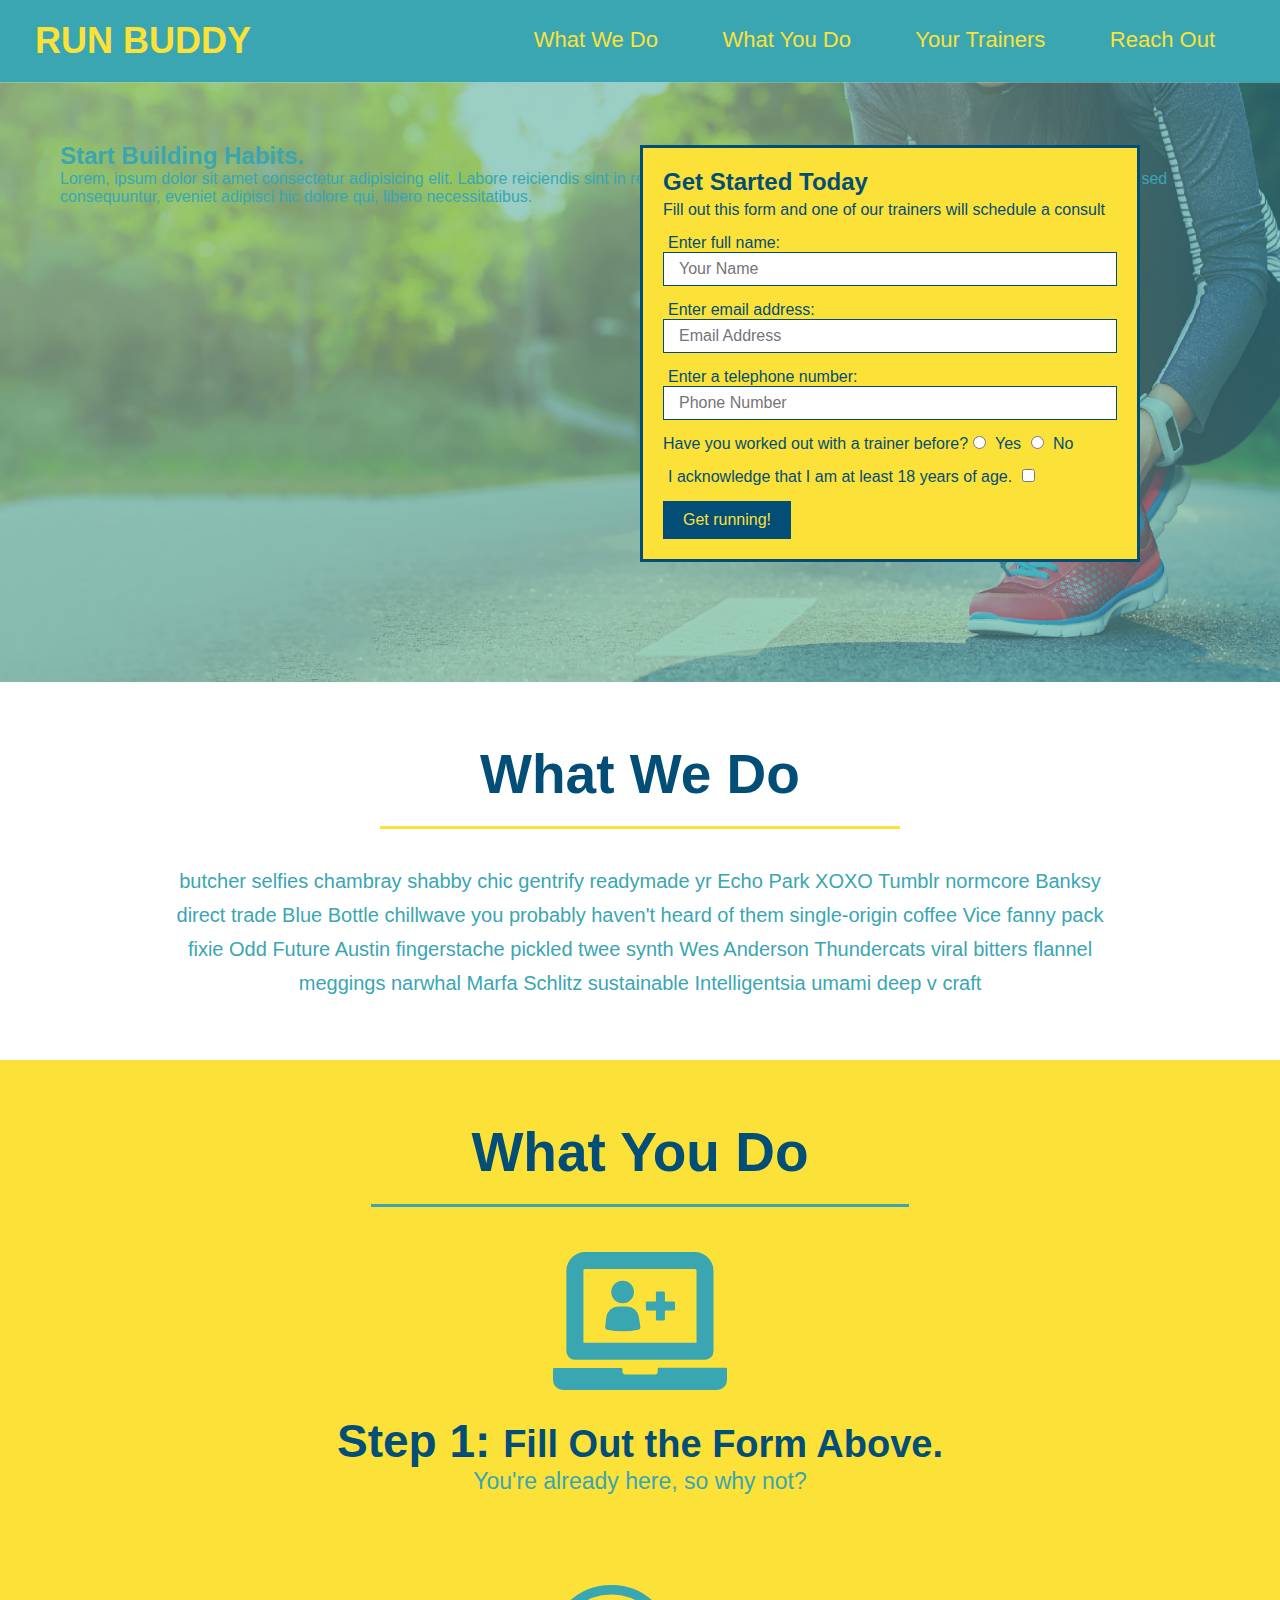
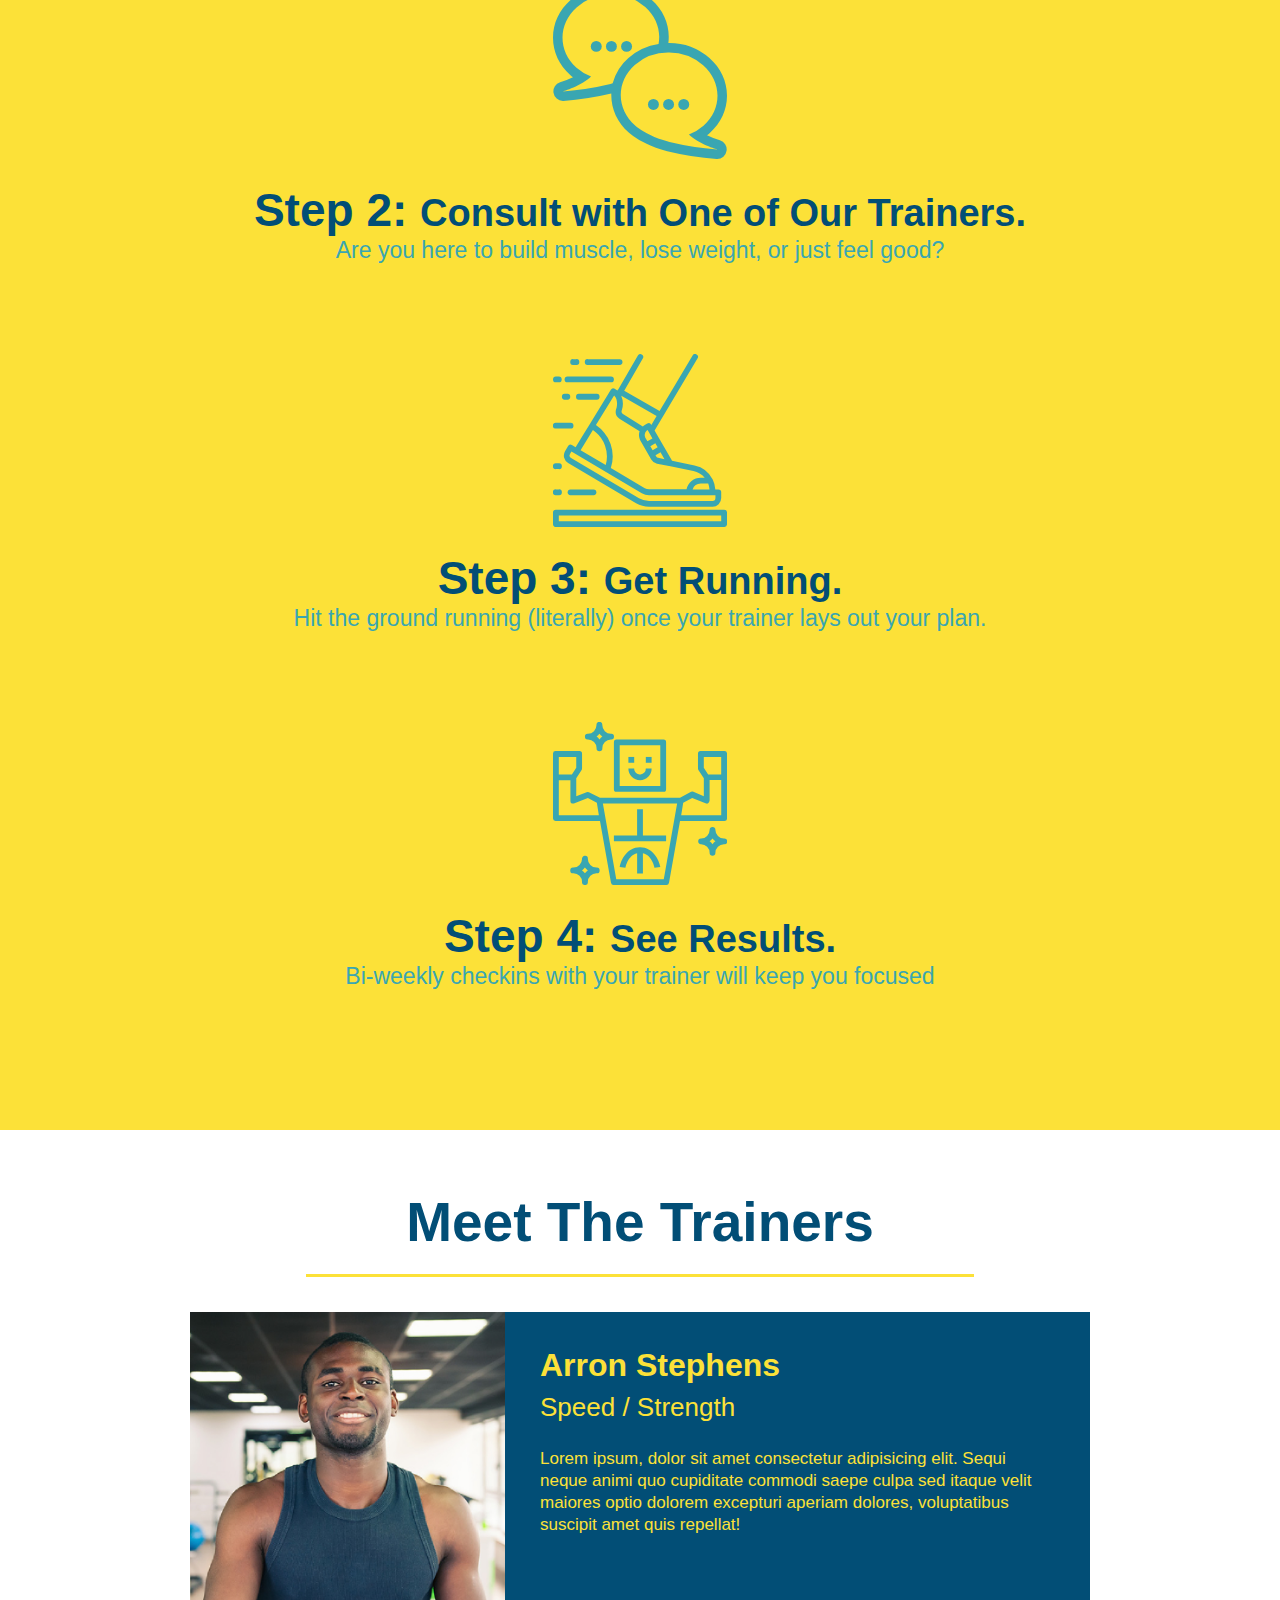
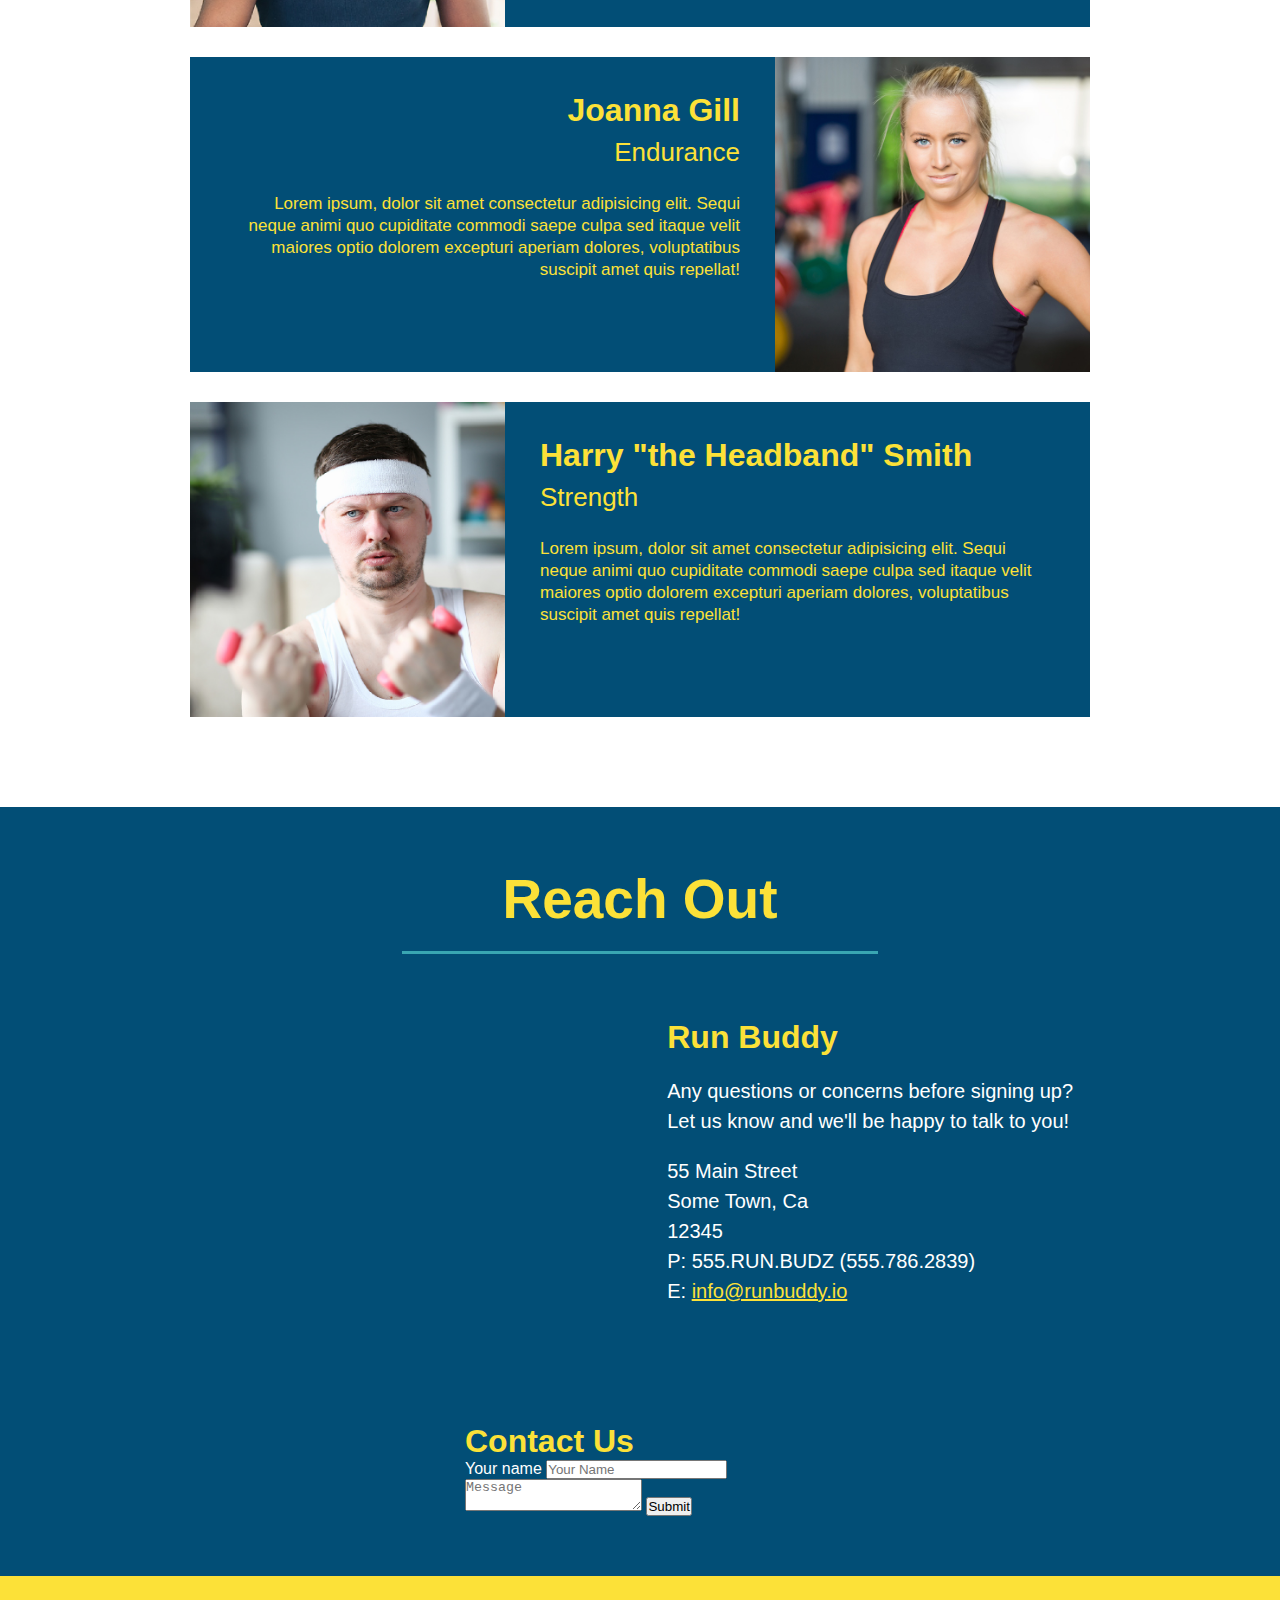
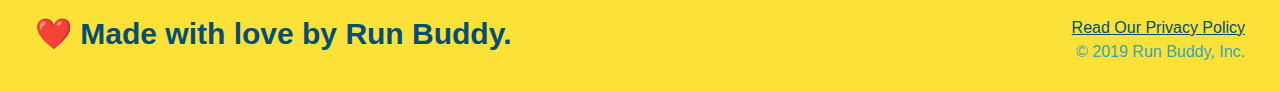
<file: index.html>
<!DOCTYPE html>
<html lang="en">

<head>
  <meta charset="UTF-8" />
  <title>Run Buddy</title>
  <link rel="stylesheet" href="./assets/css/style.css" />
</head>

<body>
  <!-- navigation -->
  <header>
    <h1>
      <a href="/">
        RUN BUDDY
      </a>
    </h1>
    <nav>
      <!-- Unordered list element -->
      <ul>
        <!-- List item element-->
        <li>
          <!-- Anchor element -->
          <a href="#what-we-do">What We Do</a>
        </li>
        <li>
          <a href="#what-you-do">What You Do</a>
        </li>
        <li>
          <a href="#your-trainers">Your Trainers</a>
        </li>
        <li>
          <a href="#reach-out">Reach Out</a>
        </li>
      </ul>
    </nav>
  </header>

  <!-- hero/jumbotron -->
  <section class="hero">
    <div class="hero-cta">
      <h2>Start Building Habits.</h2>
      <p>Lorem, ipsum dolor sit amet consectetur adipisicing elit. Labore reiciendis sint in reprehenderit. Asperiores odio ipsam incidunt dicta deleniti ad provident sed consequuntur, eveniet adipisci hic dolore qui, libero necessitatibus.
      </p>
    </div>
    <div class="hero-form">
      <h3>Get Started Today</h3>
      <p>Fill out this form and one of our trainers will schedule a consult</p>
      <form>
        <label for="name">Enter full name:</label>
        <input type="text" placeholder="Your Name" name="name" id="name" class="form-input" />
        <label for="email">Enter email address:</label>
        <input type="text" placeholder="Email Address" name="email" id="email" class="form-input" />
        <label for="phone">Enter a telephone number:</label>
        <input type="text" placeholder="Phone Number" name="phone" id="phone" class="form-input" />
        <p>
          Have you worked out with a trainer before?
          <input type="radio" name="trainer-confirm" id="trainer-yes" />
          <label for="trainer-yes">Yes</label>
          <input type="radio" name="trainer-confirm" id="trainer-no" />
          <label for="trainer-no">No</label>
        </p>
        <p>
          <label for="checkbox">
            I acknowledge that I am at least 18 years of age.
          </label>
          <input type="checkbox" name="checkpoint1" id="checkbox" />
        </p>
        <button type="submit">
          Get running!
        </button>
      </form>
    </div>
  </section>

  <!-- "what we do" section -->
  <section id="what-we-do" class="intro">
    <h2 class="section-title primary-border">What We Do</h2>
    <p>
      butcher selfies chambray shabby chic gentrify readymade yr Echo Park XOXO Tumblr normcore Banksy direct trade Blue
      Bottle chillwave you probably haven't heard of them single-origin coffee Vice fanny pack fixie Odd Future Austin
      fingerstache pickled twee synth Wes Anderson Thundercats viral bitters flannel meggings narwhal Marfa Schlitz
      sustainable Intelligentsia umami deep v craft
    </p>
  </section>

  <!-- "what you do" section -->
  <section id="what-you-do" class="steps">
    <h2 class="section-title secondary-border">What You Do</h2>

    <div>
      <img src="./assets/images/step-1.svg" alt="" />
      <h3>Step 1: <span>Fill Out the Form Above.</span></h3>
      <p>You're already here, so why not?</p>
    </div>

    <div>
      <img src="./assets/images/step-2.svg" alt="" />
      <h3>Step 2: <span>Consult with One of Our Trainers.</span></h3>
      <p>Are you here to build muscle, lose weight, or just feel good?</p>
    </div>

    <div>
      <img src="./assets/images/step-3.svg" alt="" />
      <h3>Step 3: <span>Get Running.</span></h3>
      <p>Hit the ground running (literally) once your trainer lays out your plan.</p>
    </div>

    <div>
      <img src="./assets/images/step-4.svg" alt="" />
      <h3>Step 4: <span>See Results.</span></h3>
      <p>Bi-weekly checkins with your trainer will keep you focused</p>
    </div>
  </section>

  <!-- "meet the trainers" section -->
  <section id="your-trainers" class="trainers">
    <h2 class="section-title primary-border">Meet The Trainers</h2>
    <article class="trainer">
      <img src="./assets/images/trainer-1.jpg" alt="Arron Stephens in his workout clothes, ready to pump iron" />
      <div class="trainer-bio text-left">
        <h3>Arron Stephens</h3>
        <h4>Speed / Strength</h4>
        <p>
          Lorem ipsum, dolor sit amet consectetur adipisicing elit. Sequi neque animi quo cupiditate commodi saepe culpa
          sed
          itaque velit maiores optio dolorem excepturi aperiam dolores, voluptatibus suscipit amet quis repellat!
        </p>
      </div>
    </article>

    <!-- second trainer bio -->
    <article class="trainer">
      <div class="trainer-bio text-right">
        <h3>Joanna Gill</h3>
        <h4>Endurance</h4>
        <p>
          Lorem ipsum, dolor sit amet consectetur adipisicing elit. Sequi neque animi quo cupiditate commodi saepe culpa
          sed
          itaque velit maiores optio dolorem excepturi aperiam dolores, voluptatibus suscipit amet quis repellat!
        </p>
      </div>
      <img src="./assets/images/trainer-2.jpg" alt="Joanna Gill cooling off after a workout" />
    </article>

    <!-- third trainer bio -->
    <article class="trainer">
      <img src="./assets/images/trainer-3.jpg"
        alt="Harry Smith wearing a headband and lifting comically small pink weights" />
      <div class="trainer-bio text-left">
        <h3>Harry "the Headband" Smith</h3>
        <h4>Strength</h4>
        <p>
          Lorem ipsum, dolor sit amet consectetur adipisicing elit. Sequi neque animi quo cupiditate commodi saepe culpa
          sed
          itaque velit maiores optio dolorem excepturi aperiam dolores, voluptatibus suscipit amet quis repellat!
        </p>
      </div>
    </article>
  </section>

  <!-- "reach out" section -->
  <section id="reach-out" class="contact">
    <h2 class="section-title secondary-border">Reach Out</h2>
    <div class="contact-info">
      <iframe 
        src="https://www.google.com/maps/embed?pb=!1m18!1m12!1m3!1d3147.1079747227936!2d-120.42364418397035!3d37.92790791110593!2m3!1f0!2f0!3f0!3m2!1i1024!2i768!4f13.1!3m3!1m2!1s0x8090c49129b6ac57%3A0xb56c7eb95a2cd8bd!2sMain%20St%2C%20California%2095327!5e0!3m2!1sen!2sus!4v1616426329495!5m2!1sen!2sus"
        style="border:0;" 
        allowfullscreen=""
        loading="lazy">
      </iframe>
      <div>
        <h3>Run Buddy</h3>
        <p>
          Any questions or concerns before signing up?
          <br />
          Let us know and we'll be happy to talk to you!
        </p>
        <address>
          55 Main Street <br />
          Some Town, Ca <br />
          12345<br />
          P: 555.RUN.BUDZ (555.786.2839)<br />
          E: <a href="mailto:info@runbuddy.io">info@runbuddy.io</a>
        </address>
      </div>
      <div class="contact-form">
        <h3>Contact Us</h3>
        <form>
            <label for="contact-name">Your name</label>
            <input type="text" id="contact-name" placeholder="Your Name" />

            <lable for="contact-message"Message></lable>
            <textarea id="contact-message" placeholder="Message"></textarea>

            <button type="submit">Submit</button>
        </form>
      </div>
    </div>
  </section>

  <!-- footer -->
  <footer>
    <h2>❤️ Made with love by Run Buddy.</h2>
    <div>
      <a href="./privacy-policy.html">Read Our Privacy Policy</a><br />
      &copy; 2019 Run Buddy, Inc.
    </div>
  </footer>
</body>

</html>
</file>
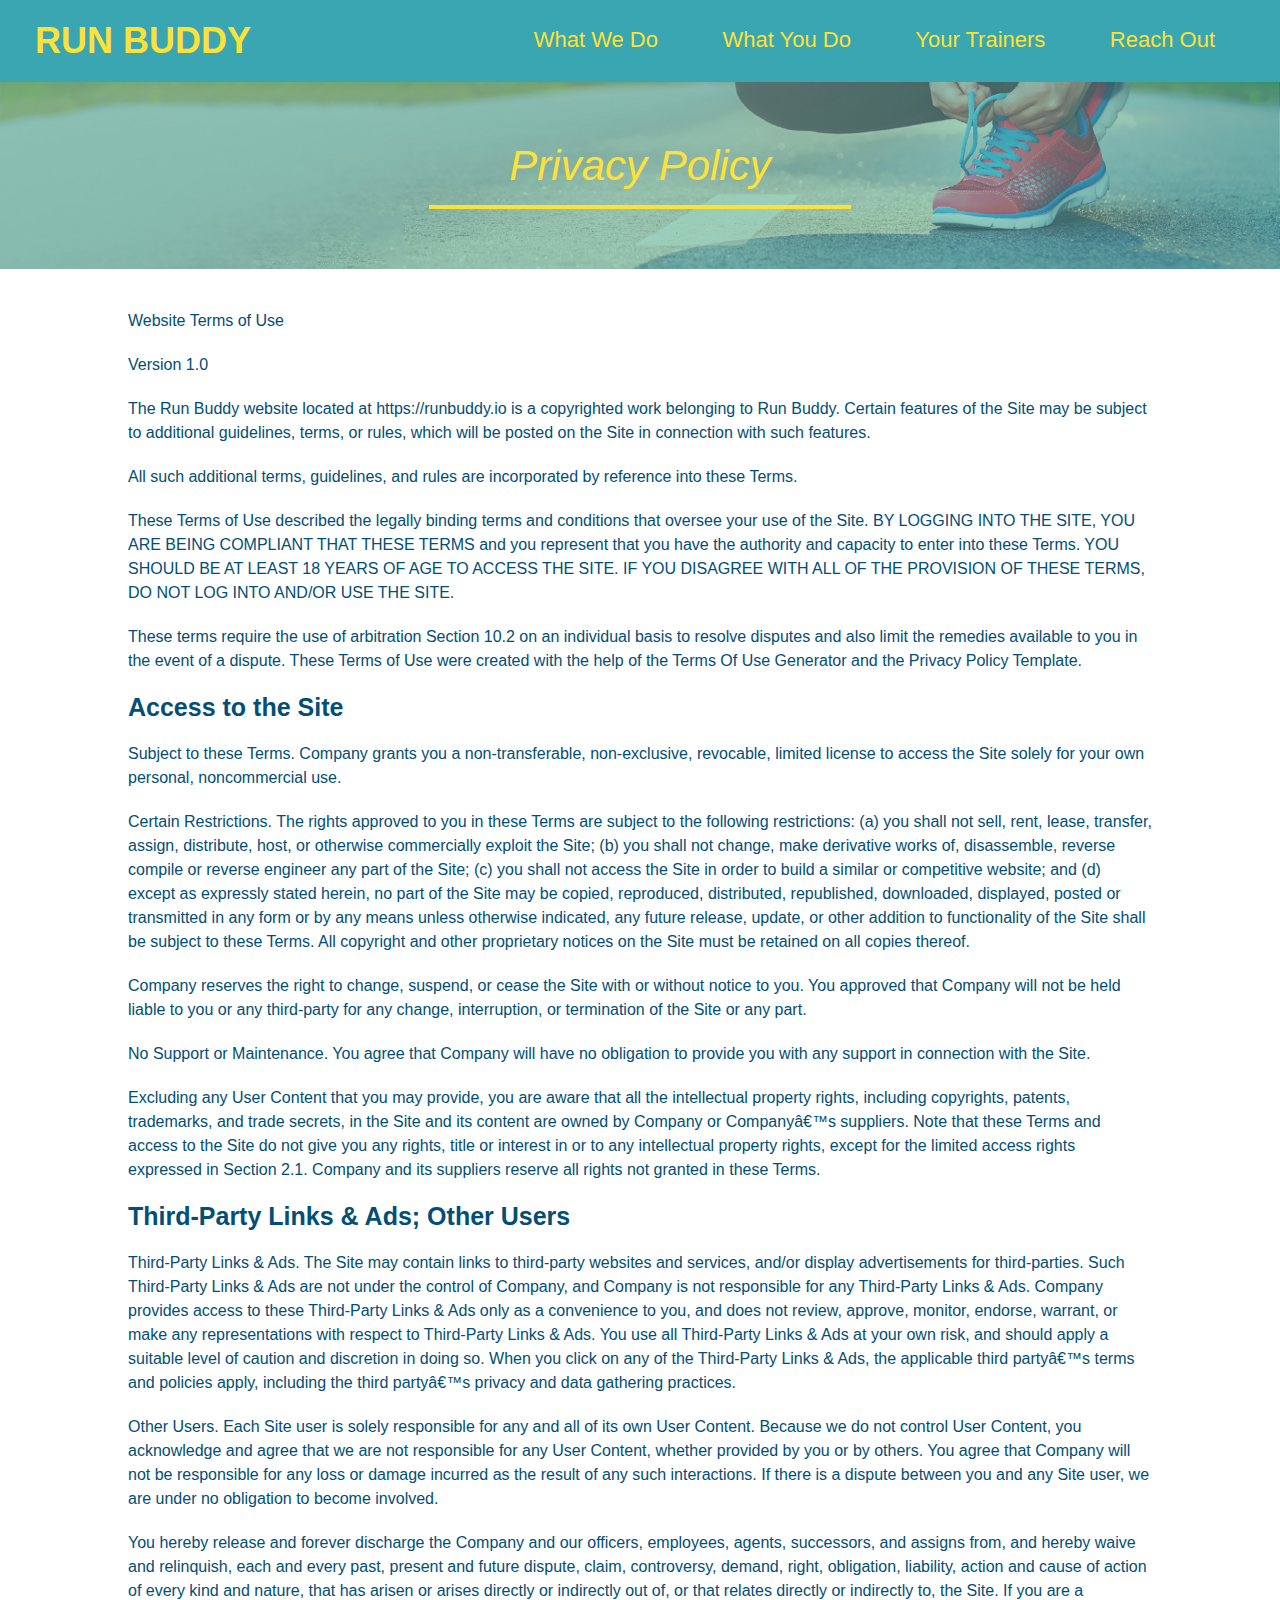
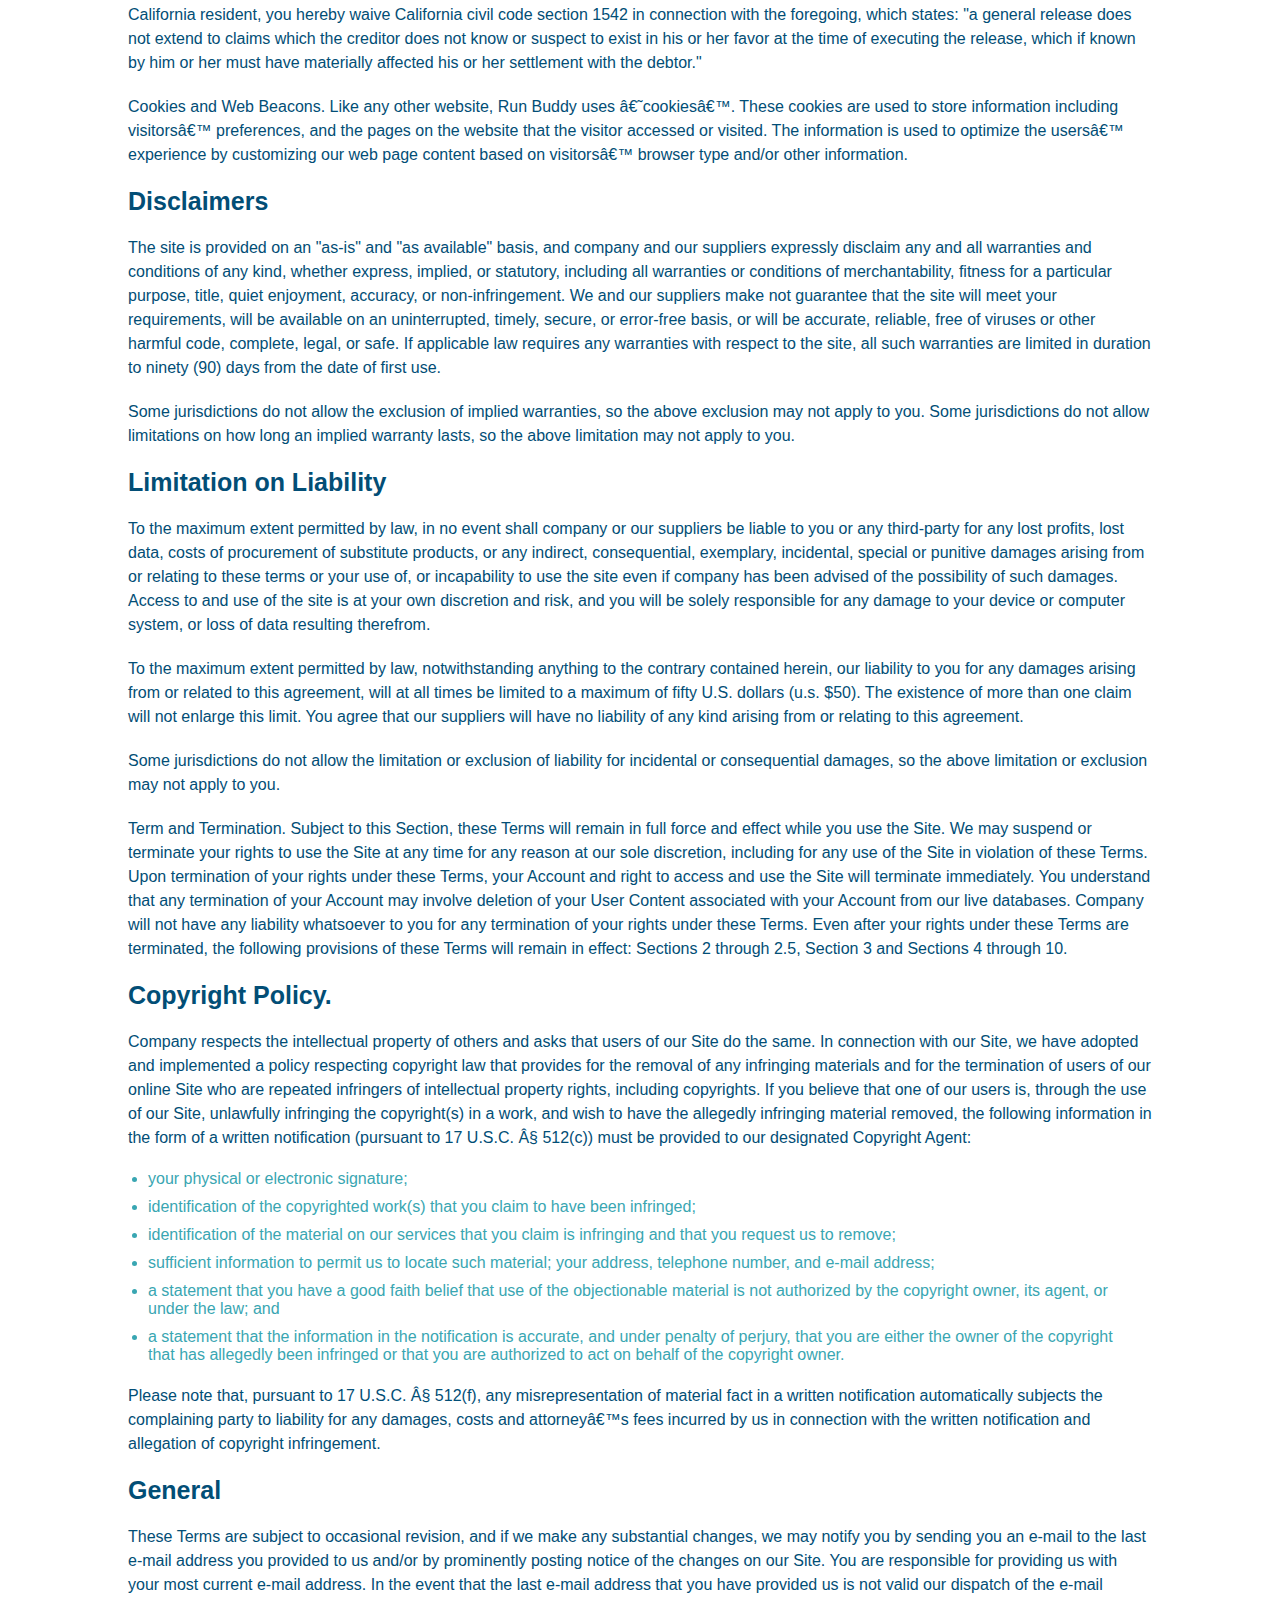
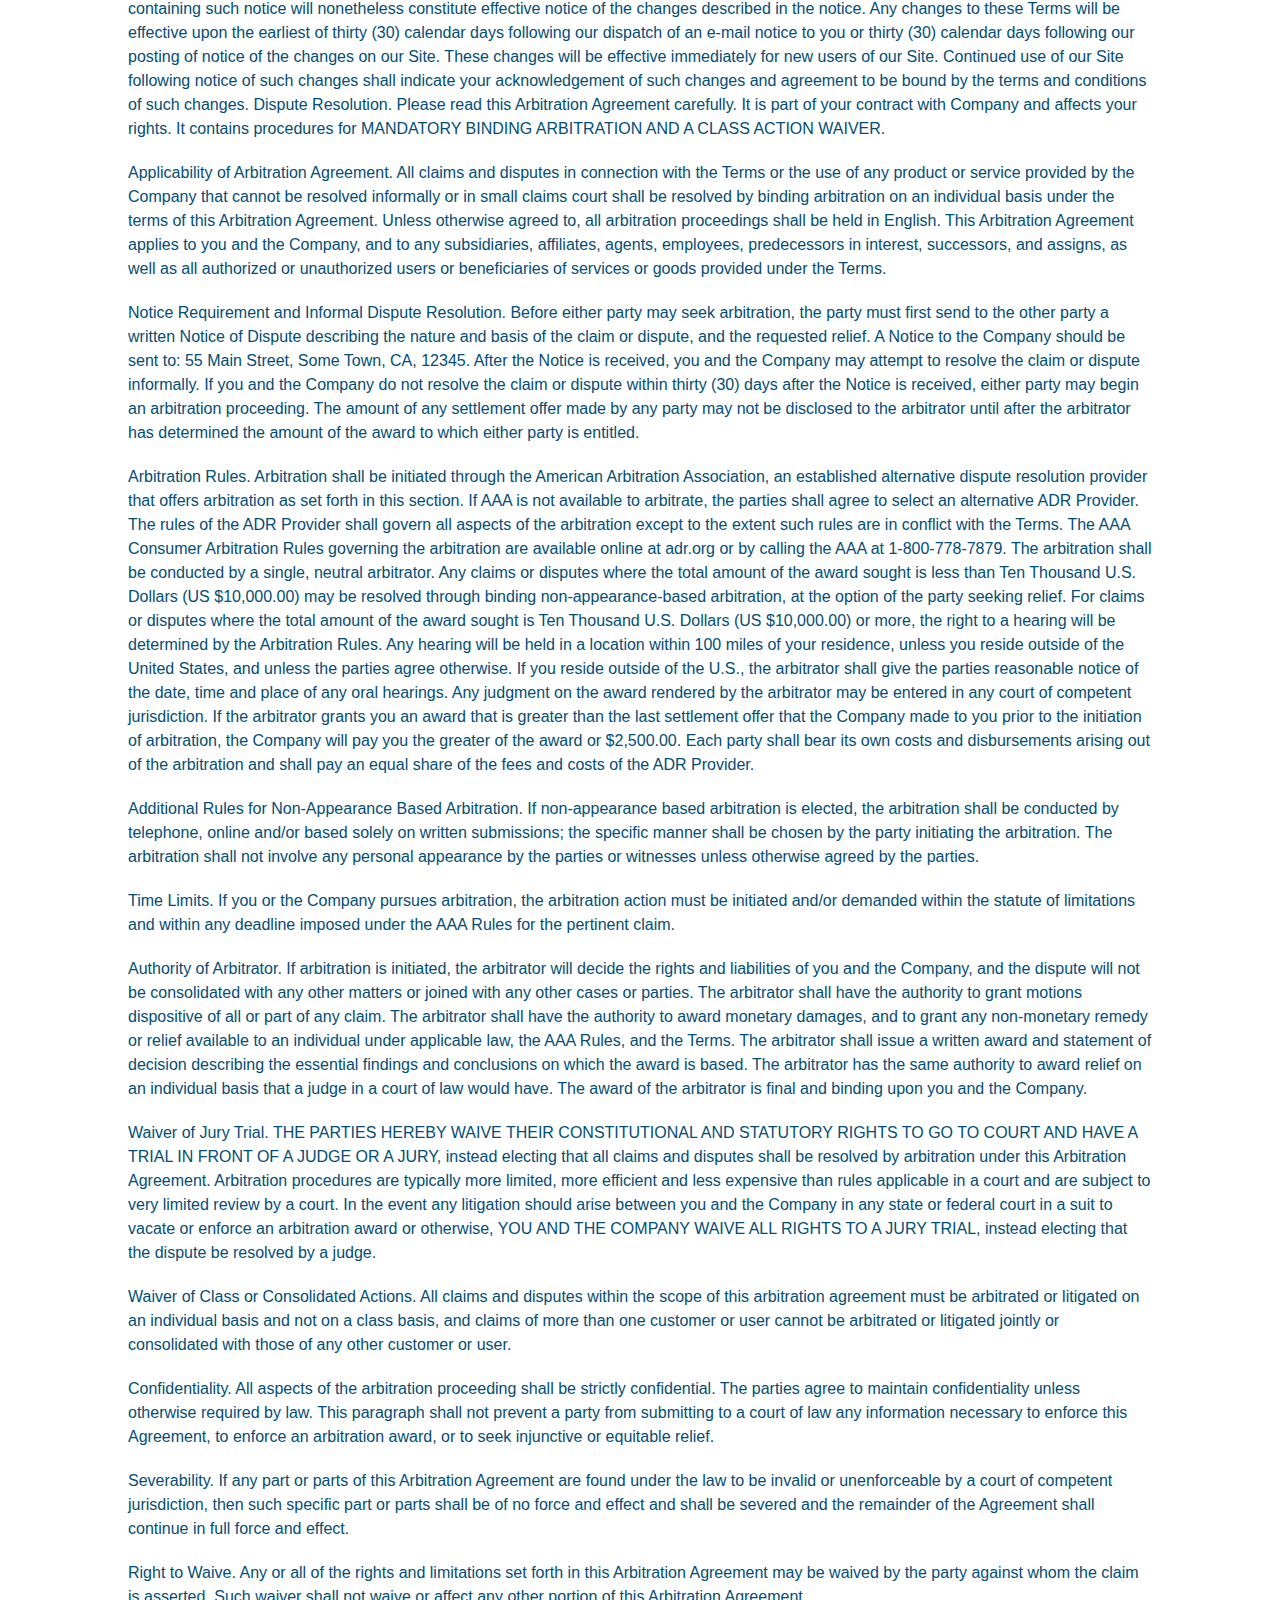
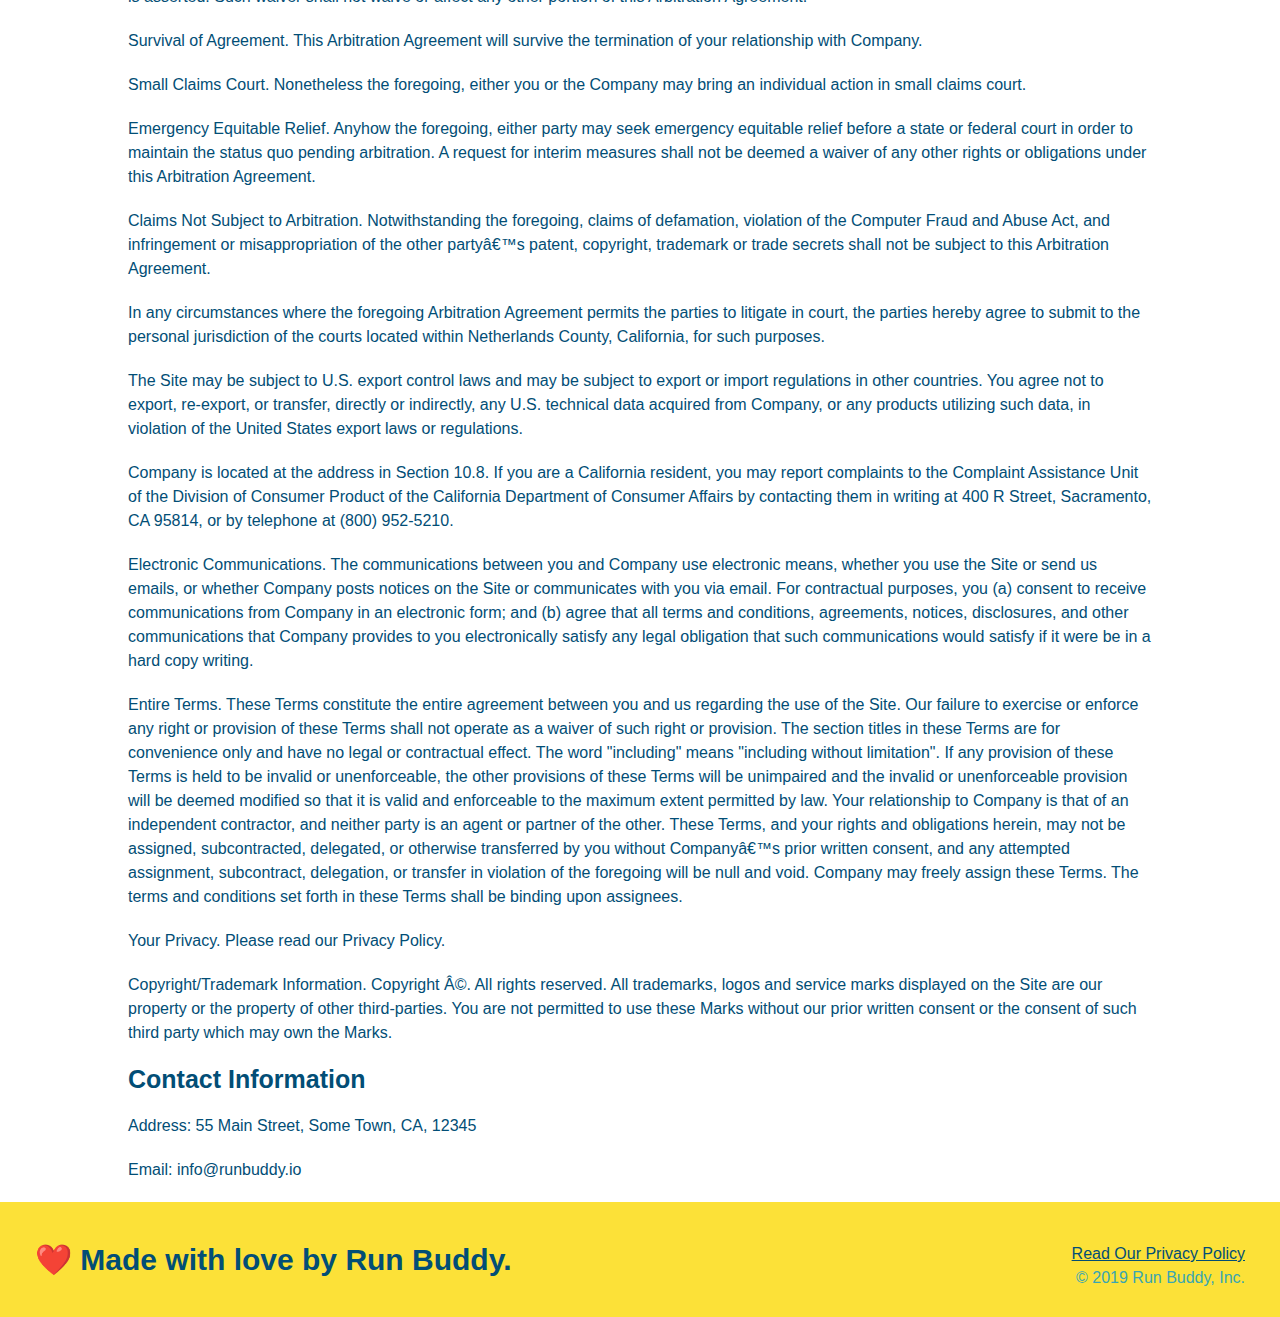
<file: privacy-policy.html>
<!DOCTYPE html>
<html lang="en">

<head>
  <meta charset="UTF-8" />
  <title>Privacy Policy - Run Buddy</title>
  <link rel="stylesheet" href="./assets/css/style.css" />
  <link rel="stylesheet" href="./assets/css/secondary-styles.css" />

</head>

<body>
  <header>
    <h1>
      <a href="/">
        RUN BUDDY
      </a>
    </h1>
    <nav>
      <!-- Unordered list element -->
      <ul>
        <!-- List item element-->
        <li>
          <!-- Anchor element -->
          <a href="./index.html#what-we-do">What We Do</a>
        </li>
        <li>
          <a href="./index.html#what-you-do">What You Do</a>
        </li>
        <li>
          <a href="./index.html#your-trainers">Your Trainers</a>
        </li>
        <li>
          <a href="./index.html#reach-out">Reach Out</a>
        </li>
      </ul>
    </nav>
  </header>

  <section class="hero">
    <h2 class="page-title">
      Privacy Policy
    </h2>
  </section>

  <article class="secondary-content">

    <p>
      Website Terms of Use
    </p>

    <p>
      Version 1.0
    </p>

    <p>
      The Run Buddy website located at https://runbuddy.io is a copyrighted work belonging to Run Buddy. Certain
      features of the Site may be subject to additional guidelines, terms, or rules, which will be posted on the Site
      in connection with such features.
    </p>

    <p>
      All such additional terms, guidelines, and rules are incorporated by reference into these Terms.
    </p>

    <p>
      These Terms of Use described the legally binding terms and conditions that oversee your use of the Site. BY
      LOGGING INTO THE SITE, YOU ARE BEING COMPLIANT THAT THESE TERMS and you represent that you have the authority
      and capacity to enter into these Terms. YOU SHOULD BE AT LEAST 18 YEARS OF AGE TO ACCESS THE SITE. IF YOU
      DISAGREE WITH ALL OF THE PROVISION OF THESE TERMS, DO NOT LOG INTO AND/OR USE THE SITE.
    </p>

    <p>
      These terms require the use of arbitration Section 10.2 on an individual basis to resolve disputes and also
      limit the remedies available to you in the event of a dispute. These Terms of Use were created with the help of
      the Terms Of Use Generator and the Privacy Policy Template.
    </p>

    <h3>
      Access to the Site
    </h3>

    <p>
      Subject to these Terms. Company grants you a non-transferable, non-exclusive, revocable, limited license to
      access the Site solely for your own personal, noncommercial use.
    </p>

    <p>
      Certain Restrictions. The rights approved to you in these Terms are subject to the following restrictions: (a)
      you shall not sell, rent, lease, transfer, assign, distribute, host, or otherwise commercially exploit the Site;
      (b) you shall not change, make derivative works of, disassemble, reverse compile or reverse engineer any part of
      the Site; (c) you shall not access the Site in order to build a similar or competitive website; and (d) except
      as expressly stated herein, no part of the Site may be copied, reproduced, distributed, republished, downloaded,
      displayed, posted or transmitted in any form or by any means unless otherwise indicated, any future release,
      update, or other addition to functionality of the Site shall be subject to these Terms. All copyright and other
      proprietary notices on the Site must be retained on all copies thereof.
    </p>

    <p>
      Company reserves the right to change, suspend, or cease the Site with or without notice to you. You approved
      that Company will not be held liable to you or any third-party for any change, interruption, or termination of
      the Site or any part.
    </p>

    <p>
      No Support or Maintenance. You agree that Company will have no obligation to provide you with any support in
      connection with the Site.
    </p>

    <p>
      Excluding any User Content that you may provide, you are aware that all the intellectual property rights,
      including copyrights, patents, trademarks, and trade secrets, in the Site and its content are owned by Company
      or Companyâ€™s suppliers. Note that these Terms and access to the Site do not give you any rights, title or
      interest in or to any intellectual property rights, except for the limited access rights expressed in Section
      2.1. Company and its suppliers reserve all rights not granted in these Terms.
    </p>

    <h3>
      Third-Party Links & Ads; Other Users
    </h3>

    <p>
      Third-Party Links & Ads. The Site may contain links to third-party websites and services, and/or display
      advertisements for third-parties. Such Third-Party Links & Ads are not under the control of Company, and Company
      is not responsible for any Third-Party Links & Ads. Company provides access to these Third-Party Links & Ads
      only as a convenience to you, and does not review, approve, monitor, endorse, warrant, or make any
      representations with respect to Third-Party Links & Ads. You use all Third-Party Links & Ads at your own risk,
      and should apply a suitable level of caution and discretion in doing so. When you click on any of the
      Third-Party Links & Ads, the applicable third partyâ€™s terms and policies apply, including the third partyâ€™s
      privacy and data gathering practices.
    </p>

    <p>
      Other Users. Each Site user is solely responsible for any and all of its own User Content. Because we do not
      control User Content, you acknowledge and agree that we are not responsible for any User Content, whether
      provided by you or by others. You agree that Company will not be responsible for any loss or damage incurred as
      the result of any such interactions. If there is a dispute between you and any Site user, we are under no
      obligation to become involved.
    </p>

    <p>
      You hereby release and forever discharge the Company and our officers, employees, agents, successors, and
      assigns from, and hereby waive and relinquish, each and every past, present and future dispute, claim,
      controversy, demand, right, obligation, liability, action and cause of action of every kind and nature, that has
      arisen or arises directly or indirectly out of, or that relates directly or indirectly to, the Site. If you are
      a California resident, you hereby waive California civil code section 1542 in connection with the foregoing,
      which states: "a general release does not extend to claims which the creditor does not know or suspect to exist
      in his or her favor at the time of executing the release, which if known by him or her must have materially
      affected his or her settlement with the debtor."
    </p>

    <p>
      Cookies and Web Beacons. Like any other website, Run Buddy uses â€˜cookiesâ€™. These cookies are used to store
      information including visitorsâ€™ preferences, and the pages on the website that the visitor accessed or visited.
      The information is used to optimize the usersâ€™ experience by customizing our web page content based on
      visitorsâ€™
      browser type and/or other information.
    </p>

    <h3>
      Disclaimers
    </h3>

    <p>
      The site is provided on an "as-is" and "as available" basis, and company and our suppliers expressly disclaim
      any and all warranties and conditions of any kind, whether express, implied, or statutory, including all
      warranties or conditions of merchantability, fitness for a particular purpose, title, quiet enjoyment, accuracy,
      or non-infringement. We and our suppliers make not guarantee that the site will meet your requirements, will be
      available on an uninterrupted, timely, secure, or error-free basis, or will be accurate, reliable, free of
      viruses or other harmful code, complete, legal, or safe. If applicable law requires any warranties with respect
      to the site, all such warranties are limited in duration to ninety (90) days from the date of first use.
    </p>

    <p>
      Some jurisdictions do not allow the exclusion of implied warranties, so the above exclusion may not apply to
      you. Some jurisdictions do not allow limitations on how long an implied warranty lasts, so the above limitation
      may not apply to you.
    </p>

    <h3>
      Limitation on Liability
    </h3>

    <p>
      To the maximum extent permitted by law, in no event shall company or our suppliers be liable to you or any
      third-party for any lost profits, lost data, costs of procurement of substitute products, or any indirect,
      consequential, exemplary, incidental, special or punitive damages arising from or relating to these terms or
      your use of, or incapability to use the site even if company has been advised of the possibility of such
      damages. Access to and use of the site is at your own discretion and risk, and you will be solely responsible
      for any damage to your device or computer system, or loss of data resulting therefrom.
    </p>

    <p>
      To the maximum extent permitted by law, notwithstanding anything to the contrary contained herein, our liability
      to you for any damages arising from or related to this agreement, will at all times be limited to a maximum of
      fifty U.S. dollars (u.s. $50). The existence of more than one claim will not enlarge this limit. You agree that
      our suppliers will have no liability of any kind arising from or relating to this agreement.
    </p>

    <p>
      Some jurisdictions do not allow the limitation or exclusion of liability for incidental or consequential
      damages, so the above limitation or exclusion may not apply to you.
    </p>

    <p>
      Term and Termination. Subject to this Section, these Terms will remain in full force and effect while you use
      the Site. We may suspend or terminate your rights to use the Site at any time for any reason at our sole
      discretion, including for any use of the Site in violation of these Terms. Upon termination of your rights under
      these Terms, your Account and right to access and use the Site will terminate immediately. You understand that
      any termination of your Account may involve deletion of your User Content associated with your Account from our
      live databases. Company will not have any liability whatsoever to you for any termination of your rights under
      these Terms. Even after your rights under these Terms are terminated, the following provisions of these Terms
      will remain in effect: Sections 2 through 2.5, Section 3 and Sections 4 through 10.
    </p>

    <h3>
      Copyright Policy.
    </h3>

    <p>
      Company respects the intellectual property of others and asks that users of our Site do the same. In connection
      with our Site, we have adopted and implemented a policy respecting copyright law that provides for the removal
      of any infringing materials and for the termination of users of our online Site who are repeated infringers of
      intellectual property rights, including copyrights. If you believe that one of our users is, through the use of
      our Site, unlawfully infringing the copyright(s) in a work, and wish to have the allegedly infringing material
      removed, the following information in the form of a written notification (pursuant to 17 U.S.C. Â§ 512(c)) must
      be provided to our designated Copyright Agent:
    </p>

    <ul>
      <li>
        your physical or electronic signature;
      </li>
      <li>
        identification of the copyrighted work(s) that you claim to have been infringed;
      </li>
      <li>
        identification of the material on our services that you claim is infringing and that you request us to remove;
      </li>
      <li>
        sufficient information to permit us to locate such material; your address, telephone number, and e-mail
        address;
      </li>
      <li>
        a statement that you have a good faith belief that use of the objectionable material is not authorized by the
        copyright owner, its agent, or under the law; and
      </li>
      <li>
        a statement that the information in the notification is accurate, and under penalty of perjury, that you are
        either the owner of the copyright that has allegedly been infringed or that you are authorized to act on
        behalf of the copyright owner.
      </li>
    </ul>

    <p>
      Please note that, pursuant to 17 U.S.C. Â§ 512(f), any misrepresentation of material fact in a written
      notification automatically subjects the complaining party to liability for any damages, costs and attorneyâ€™s
      fees incurred by us in connection with the written notification and allegation of copyright infringement.
    </p>

    <h3>
      General
    </h3>

    <p>
      These Terms are subject to occasional revision, and if we make any substantial changes, we may notify you by
      sending you an e-mail to the last e-mail address you provided to us and/or by prominently posting notice of the
      changes on our Site. You are responsible for providing us with your most current e-mail address. In the event
      that the last e-mail address that you have provided us is not valid our dispatch of the e-mail containing such
      notice will nonetheless constitute effective notice of the changes described in the notice. Any changes to these
      Terms will be effective upon the earliest of thirty (30) calendar days following our dispatch of an e-mail
      notice to you or thirty (30) calendar days following our posting of notice of the changes on our Site. These
      changes will be effective immediately for new users of our Site. Continued use of our Site following notice of
      such changes shall indicate your acknowledgement of such changes and agreement to be bound by the terms and
      conditions of such changes. Dispute Resolution. Please read this Arbitration Agreement carefully. It is part of
      your contract with Company and affects your rights. It contains procedures for MANDATORY BINDING ARBITRATION AND
      A CLASS ACTION WAIVER.
    </p>

    <p>
      Applicability of Arbitration Agreement. All claims and disputes in connection with the Terms or the use of any
      product or service provided by the Company that cannot be resolved informally or in small claims court shall be
      resolved by binding arbitration on an individual basis under the terms of this Arbitration Agreement. Unless
      otherwise agreed to, all arbitration proceedings shall be held in English. This Arbitration Agreement applies to
      you and the Company, and to any subsidiaries, affiliates, agents, employees, predecessors in interest,
      successors, and assigns, as well as all authorized or unauthorized users or beneficiaries of services or goods
      provided under the Terms.
    </p>

    <p>
      Notice Requirement and Informal Dispute Resolution. Before either party may seek arbitration, the party must
      first send to the other party a written Notice of Dispute describing the nature and basis of the claim or
      dispute, and the requested relief. A Notice to the Company should be sent to: 55 Main Street, Some Town, CA,
      12345. After the Notice is received, you and the Company may attempt to resolve the claim or dispute informally.
      If you and the Company do not resolve the claim or dispute within thirty (30) days after the Notice is received,
      either party may begin an arbitration proceeding. The amount of any settlement offer made by any party may not
      be disclosed to the arbitrator until after the arbitrator has determined the amount of the award to which either
      party is entitled.
    </p>

    <p>
      Arbitration Rules. Arbitration shall be initiated through the American Arbitration Association, an established
      alternative dispute resolution provider that offers arbitration as set forth in this section. If AAA is not
      available to arbitrate, the parties shall agree to select an alternative ADR Provider. The rules of the ADR
      Provider shall govern all aspects of the arbitration except to the extent such rules are in conflict with the
      Terms. The AAA Consumer Arbitration Rules governing the arbitration are available online at adr.org or by
      calling the AAA at 1-800-778-7879. The arbitration shall be conducted by a single, neutral arbitrator. Any
      claims or disputes where the total amount of the award sought is less than Ten Thousand U.S. Dollars (US
      $10,000.00) may be resolved through binding non-appearance-based arbitration, at the option of the party seeking
      relief. For claims or disputes where the total amount of the award sought is Ten Thousand U.S. Dollars (US
      $10,000.00) or more, the right to a hearing will be determined by the Arbitration Rules. Any hearing will be
      held in a location within 100 miles of your residence, unless you reside outside of the United States, and
      unless the parties agree otherwise. If you reside outside of the U.S., the arbitrator shall give the parties
      reasonable notice of the date, time and place of any oral hearings. Any judgment on the award rendered by the
      arbitrator may be entered in any court of competent jurisdiction. If the arbitrator grants you an award that is
      greater than the last settlement offer that the Company made to you prior to the initiation of arbitration, the
      Company will pay you the greater of the award or $2,500.00. Each party shall bear its own costs and
      disbursements arising out of the arbitration and shall pay an equal share of the fees and costs of the ADR
      Provider.
    </p>

    <p>
      Additional Rules for Non-Appearance Based Arbitration. If non-appearance based arbitration is elected, the
      arbitration shall be conducted by telephone, online and/or based solely on written submissions; the specific
      manner shall be chosen by the party initiating the arbitration. The arbitration shall not involve any personal
      appearance by the parties or witnesses unless otherwise agreed by the parties.
    </p>

    <p>
      Time Limits. If you or the Company pursues arbitration, the arbitration action must be initiated and/or demanded
      within the statute of limitations and within any deadline imposed under the AAA Rules for the pertinent claim.
    </p>

    <p>
      Authority of Arbitrator. If arbitration is initiated, the arbitrator will decide the rights and liabilities of
      you and the Company, and the dispute will not be consolidated with any other matters or joined with any other
      cases or parties. The arbitrator shall have the authority to grant motions dispositive of all or part of any
      claim. The arbitrator shall have the authority to award monetary damages, and to grant any non-monetary remedy
      or relief available to an individual under applicable law, the AAA Rules, and the Terms. The arbitrator shall
      issue a written award and statement of decision describing the essential findings and conclusions on which the
      award is based. The arbitrator has the same authority to award relief on an individual basis that a judge in a
      court of law would have. The award of the arbitrator is final and binding upon you and the Company.
    </p>

    <p>
      Waiver of Jury Trial. THE PARTIES HEREBY WAIVE THEIR CONSTITUTIONAL AND STATUTORY RIGHTS TO GO TO COURT AND HAVE
      A TRIAL IN FRONT OF A JUDGE OR A JURY, instead electing that all claims and disputes shall be resolved by
      arbitration under this Arbitration Agreement. Arbitration procedures are typically more limited, more efficient
      and less expensive than rules applicable in a court and are subject to very limited review by a court. In the
      event any litigation should arise between you and the Company in any state or federal court in a suit to vacate
      or enforce an arbitration award or otherwise, YOU AND THE COMPANY WAIVE ALL RIGHTS TO A JURY TRIAL, instead
      electing that the dispute be resolved by a judge.
    </p>

    <p>
      Waiver of Class or Consolidated Actions. All claims and disputes within the scope of this arbitration agreement
      must be arbitrated or litigated on an individual basis and not on a class basis, and claims of more than one
      customer or user cannot be arbitrated or litigated jointly or consolidated with those of any other customer or
      user.
    </p>

    <p>
      Confidentiality. All aspects of the arbitration proceeding shall be strictly confidential. The parties agree to
      maintain confidentiality unless otherwise required by law. This paragraph shall not prevent a party from
      submitting to a court of law any information necessary to enforce this Agreement, to enforce an arbitration
      award, or to seek injunctive or equitable relief.
    </p>

    <p>
      Severability. If any part or parts of this Arbitration Agreement are found under the law to be invalid or
      unenforceable by a court of competent jurisdiction, then such specific part or parts shall be of no force and
      effect and shall be severed and the remainder of the Agreement shall continue in full force and effect.
    </p>

    <p>
      Right to Waive. Any or all of the rights and limitations set forth in this Arbitration Agreement may be waived
      by the party against whom the claim is asserted. Such waiver shall not waive or affect any other portion of this
      Arbitration Agreement.
    </p>

    <p>
      Survival of Agreement. This Arbitration Agreement will survive the termination of your relationship with
      Company.
    </p>

    <p>
      Small Claims Court. Nonetheless the foregoing, either you or the Company may bring an individual action in small
      claims court.
    </p>

    <p>
      Emergency Equitable Relief. Anyhow the foregoing, either party may seek emergency equitable relief before a
      state or federal court in order to maintain the status quo pending arbitration. A request for interim measures
      shall not be deemed a waiver of any other rights or obligations under this Arbitration Agreement.
    </p>

    <p>
      Claims Not Subject to Arbitration. Notwithstanding the foregoing, claims of defamation, violation of the
      Computer Fraud and Abuse Act, and infringement or misappropriation of the other partyâ€™s patent, copyright,
      trademark or trade secrets shall not be subject to this Arbitration Agreement.
    </p>

    <p>
      In any circumstances where the foregoing Arbitration Agreement permits the parties to litigate in court, the
      parties hereby agree to submit to the personal jurisdiction of the courts located within Netherlands County,
      California, for such purposes.
    </p>

    <p>
      The Site may be subject to U.S. export control laws and may be subject to export or import regulations in other
      countries. You agree not to export, re-export, or transfer, directly or indirectly, any U.S. technical data
      acquired from Company, or any products utilizing such data, in violation of the United States export laws or
      regulations.
    </p>

    <p>
      Company is located at the address in Section 10.8. If you are a California resident, you may report complaints
      to the Complaint Assistance Unit of the Division of Consumer Product of the California Department of Consumer
      Affairs by contacting them in writing at 400 R Street, Sacramento, CA 95814, or by telephone at (800) 952-5210.
    </p>

    <p>
      Electronic Communications. The communications between you and Company use electronic means, whether you use the
      Site or send us emails, or whether Company posts notices on the Site or communicates with you via email. For
      contractual purposes, you (a) consent to receive communications from Company in an electronic form; and (b)
      agree that all terms and conditions, agreements, notices, disclosures, and other communications that Company
      provides to you electronically satisfy any legal obligation that such communications would satisfy if it were be
      in a hard copy writing.
    </p>

    <p>
      Entire Terms. These Terms constitute the entire agreement between you and us regarding the use of the Site. Our
      failure to exercise or enforce any right or provision of these Terms shall not operate as a waiver of such right
      or provision. The section titles in these Terms are for convenience only and have no legal or contractual
      effect. The word "including" means "including without limitation". If any provision of these Terms is held to be
      invalid or unenforceable, the other provisions of these Terms will be unimpaired and the invalid or
      unenforceable provision will be deemed modified so that it is valid and enforceable to the maximum extent
      permitted by law. Your relationship to Company is that of an independent contractor, and neither party is an
      agent or partner of the other. These Terms, and your rights and obligations herein, may not be assigned,
      subcontracted, delegated, or otherwise transferred by you without Companyâ€™s prior written consent, and any
      attempted assignment, subcontract, delegation, or transfer in violation of the foregoing will be null and void.
      Company may freely assign these Terms. The terms and conditions set forth in these Terms shall be binding upon
      assignees.
    </p>

    <p>
      Your Privacy. Please read our Privacy Policy.
    </p>

    <p>
      Copyright/Trademark Information. Copyright Â©. All rights reserved. All trademarks, logos and service marks
      displayed on the Site are our property or the property of other third-parties. You are not permitted to use
      these Marks without our prior written consent or the consent of such third party which may own the Marks.
    </p>

    <h3>
      Contact Information
    </h3>

    <p>
      Address: 55 Main Street, Some Town, CA, 12345
    </p>

    <p>
      Email: info@runbuddy.io
    </p>

  </article>


  <!-- footer -->
  <footer>
    <h2>❤️ Made with love by Run Buddy.</h2>
    <div>
      <a href="#">Read Our Privacy Policy</a><br />
      &copy; 2019 Run Buddy, Inc.
    </div>
  </footer>
</body>

</html>
</file>
<file: assets/css/style.css>
* {
  margin: 0;
  padding: 0;
  box-sizing: border-box;
}

body {
  /* more on this crazy alphanumerical value in a minute! */
  color: #39a6b2;
  font-family: Helvetica, Arial, sans-serif;
}

/* apply styles to <header> */
header {
  padding: 20px 35px;
  background-color: #39a6b2;
}

header h1 {
  font-weight: bold;
  font-size: 36px;
  color: #fce138;
  margin: 0;
  display: inline;
}
header a {
  text-decoration: none;
  color: #fce138;
}

header nav {
  float: right;
  margin: 7px 0;
}

header nav ul li {
  display: inline;
}

header nav ul li a {
  margin: 0 30px;
  font-weight: lighter;
  font-size: 22px;
}

footer {
  background: #fce138;
  width: 100%;
  padding: 40px 35px;
}

footer h2 {
  display: inline;
  color: #024e76;
  font-size: 30px;
  margin: 0;
}

footer div {
  float: right;
  line-height: 1.5;
  text-align: right;
}

footer a {
  color: #024e76;
}

section {
  padding: 60px;
}

/* Hero Style Start */
.hero {
  background-image: url('../images/hero-bg.jpg');
  height: 600px;
  background-size: cover;
  background-position: center;
  position: relative;
}
/* Hero Style End */

.hero-form {
  border: 3px solid #024e76;
  background-color: #fce138;
  padding: 20px;
  width: 500px;
  color: #024e76;
  position: absolute;
  bottom: 120px;
  right: 140px;
}

.hero-form h3 {
  font-size: 24px;
  margin: 0;
}
.hero-form p {
  margin: 5px 0 15px 0;
}

.form-input {
  border: 1px solid #024e76;
  display: block;
  padding: 7px 15px;
  font-size: 16px;
  color: #024e76;
  width: 100%;
  margin-bottom: 15px;
}

.hero-form label {
  margin: 0 5px;
}

.hero-form button {
  color: #fce138;
  background-color: #024e76;
  border: none;
  padding: 10px 20px;
  font-size: 16px;
}

.intro {
  text-align: center;
}

.intro p {
  line-height: 1.7;
  color: #39a6b2;
  width: 80%;
  font-size: 20px;
  margin: 0 auto;
}

.steps {
  text-align: center;
  background: #fce138;
}

.steps div {
  margin-bottom: 80px;
}

.steps img {
  width: 15%;
  margin: 10px 0;
}

.steps h3 {
  color: #024e76;
  font-size: 46px;
  margin-top: 10px;
}

.steps p {
  color: #39a6b2;
  font-size: 23px;
}

.steps span {
  font-size: 38px;
}

.section-title {
  font-size: 55px;
  color: #024e76;
  margin-bottom: 35px;
  padding: 0 100px 20px 100px;
  display: inline-block;
  border-bottom: 3px solid;
}

.primary-border {
  border-color: #fce138;
}

.secondary-border {
  border-color: #39a6b2;
}

.trainers {
  text-align: center;
}

.trainer {
  width: 900px;
  margin: 0 auto 30px auto;
  background: #024e76;
  color: #fce138;
  overflow: auto;
}

.trainer img {
  width: 35%;
  float: left;
}

.trainer-bio {
  padding: 35px;
  float: left;
  width: 65%;
}

.trainer-bio h3 {
  font-size: 32px;
  margin-bottom: 8px;
}

.trainer-bio h4 {
  font-weight: lighter;
  font-size: 26px;
  margin-bottom: 25px;
}

.trainer-bio p {
  font-size: 17px;
  line-height: 1.3;
}

.text-left {
  text-align: left;
}

.text-right {
  text-align: right;
}

/* REACH OUT STYLES START */
.contact {
  text-align: center;
  background: #024e76;
}

.contact h2 {
  color: #fce138;
}

.contact-info iframe {
  width: 400px;
  height: 400px;
}

.contact-info div {
  width: 410px;
  display: inline-block;
  vertical-align: top;
  text-align: left;
  margin: 30px 0 0 60px;
  color: white;
}

.contact-info h3 {
  color: #fce138;
  font-size: 32px;
}

.contact-info p,
.contact-info address {
  margin: 20px 0;
  line-height: 1.5;
  font-size: 20px;
  font-style: normal;
}

.contact-info a {
  color: #fce138;
}

/* REACH OUT STYLES END */
</file>
<file: assets/css/secondary-styles.css>
.hero {
  background-position: bottom;
  height: auto;
  text-align: center;
  margin-bottom: 40px;
}

.page-title {
  color: #fce138;
  display: inline-block;
  border-bottom: 4px solid #fce138;
  padding: 0 80px 15px 80px;
  font-weight: normal;
  font-size: 42px;
  font-style: italic;
}

.secondary-content {
  width: 80%;
  margin: 0 auto;
  color: #024e76;
}

.secondary-content h3 {
  font-size: 25px;
  margin: 20px 0;
}

.secondary-content p {
  font-size: 16px;
  line-height: 1.5;
  margin: 20px 0;
}

.secondary-content ul {
  margin: 15px 20px;
}

.secondary-content li {
  color: #39a6b2;
  margin: 10px 0;
}
</file>
